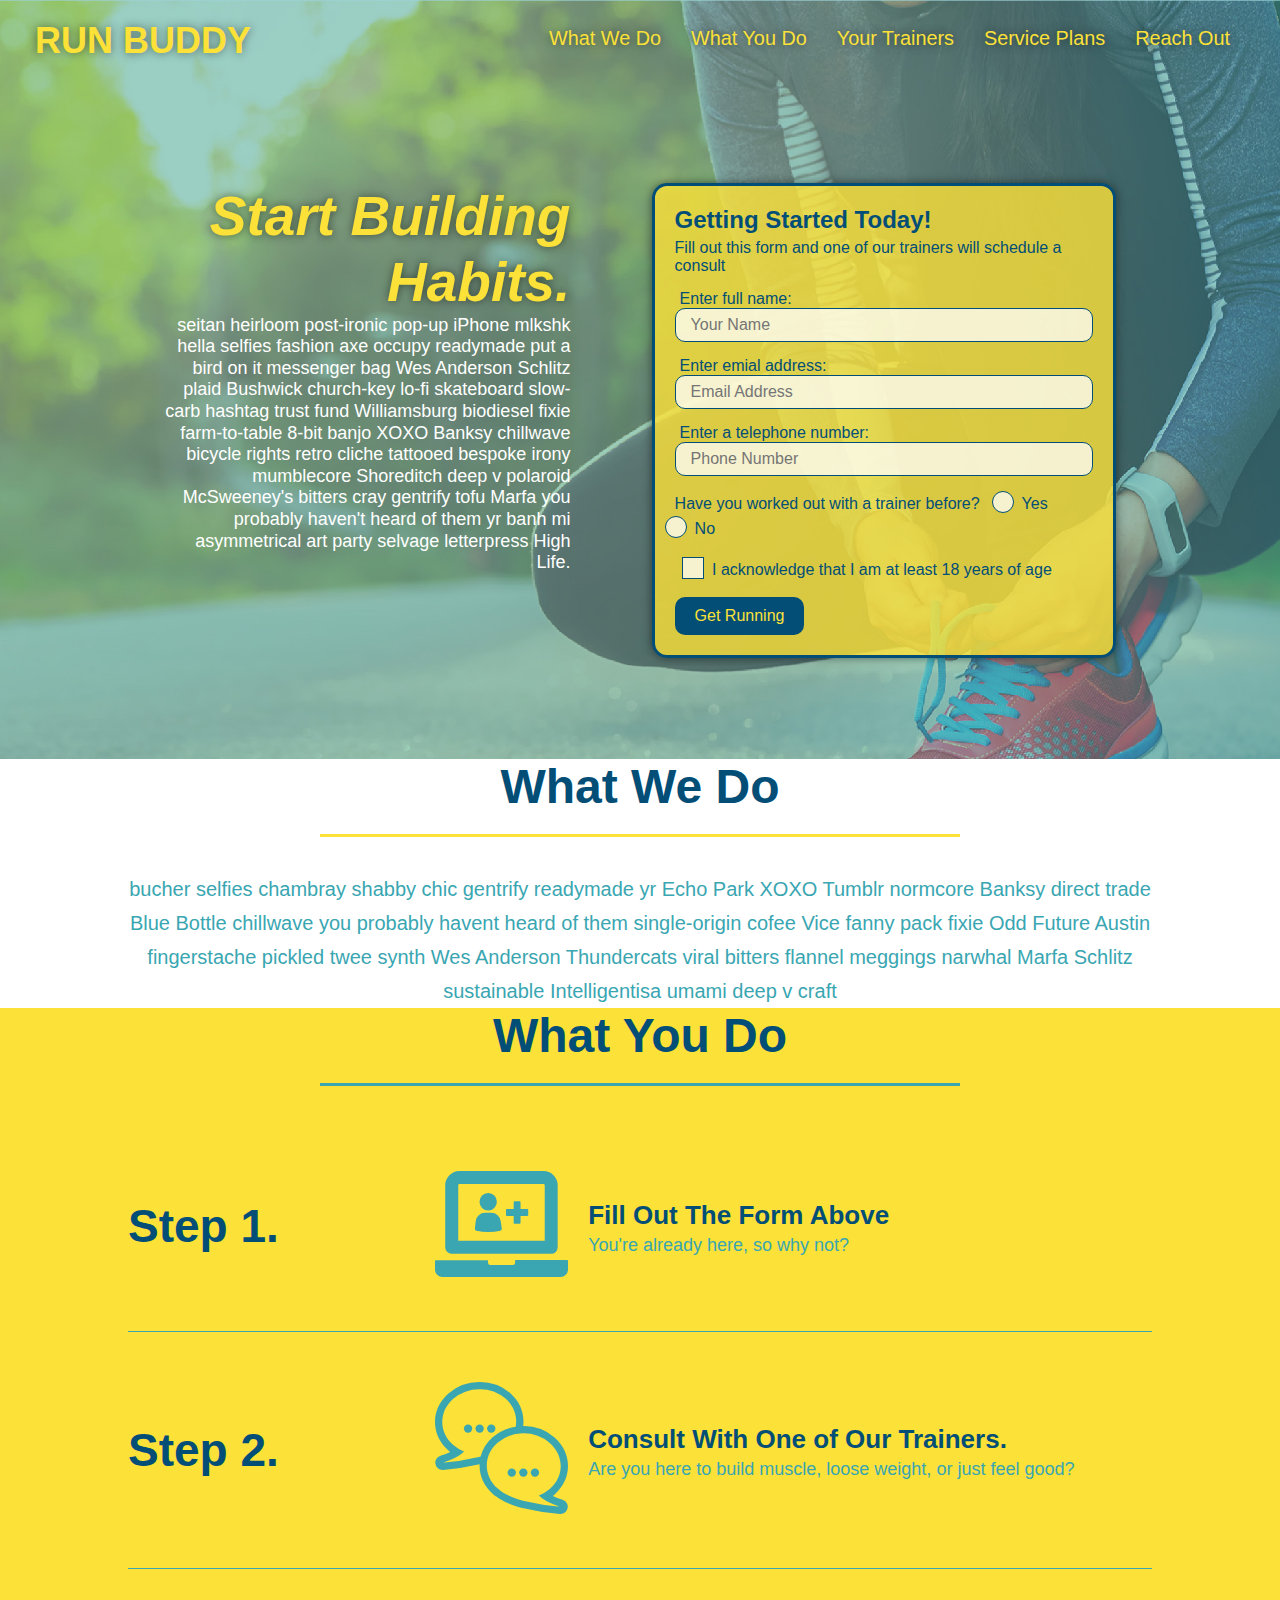
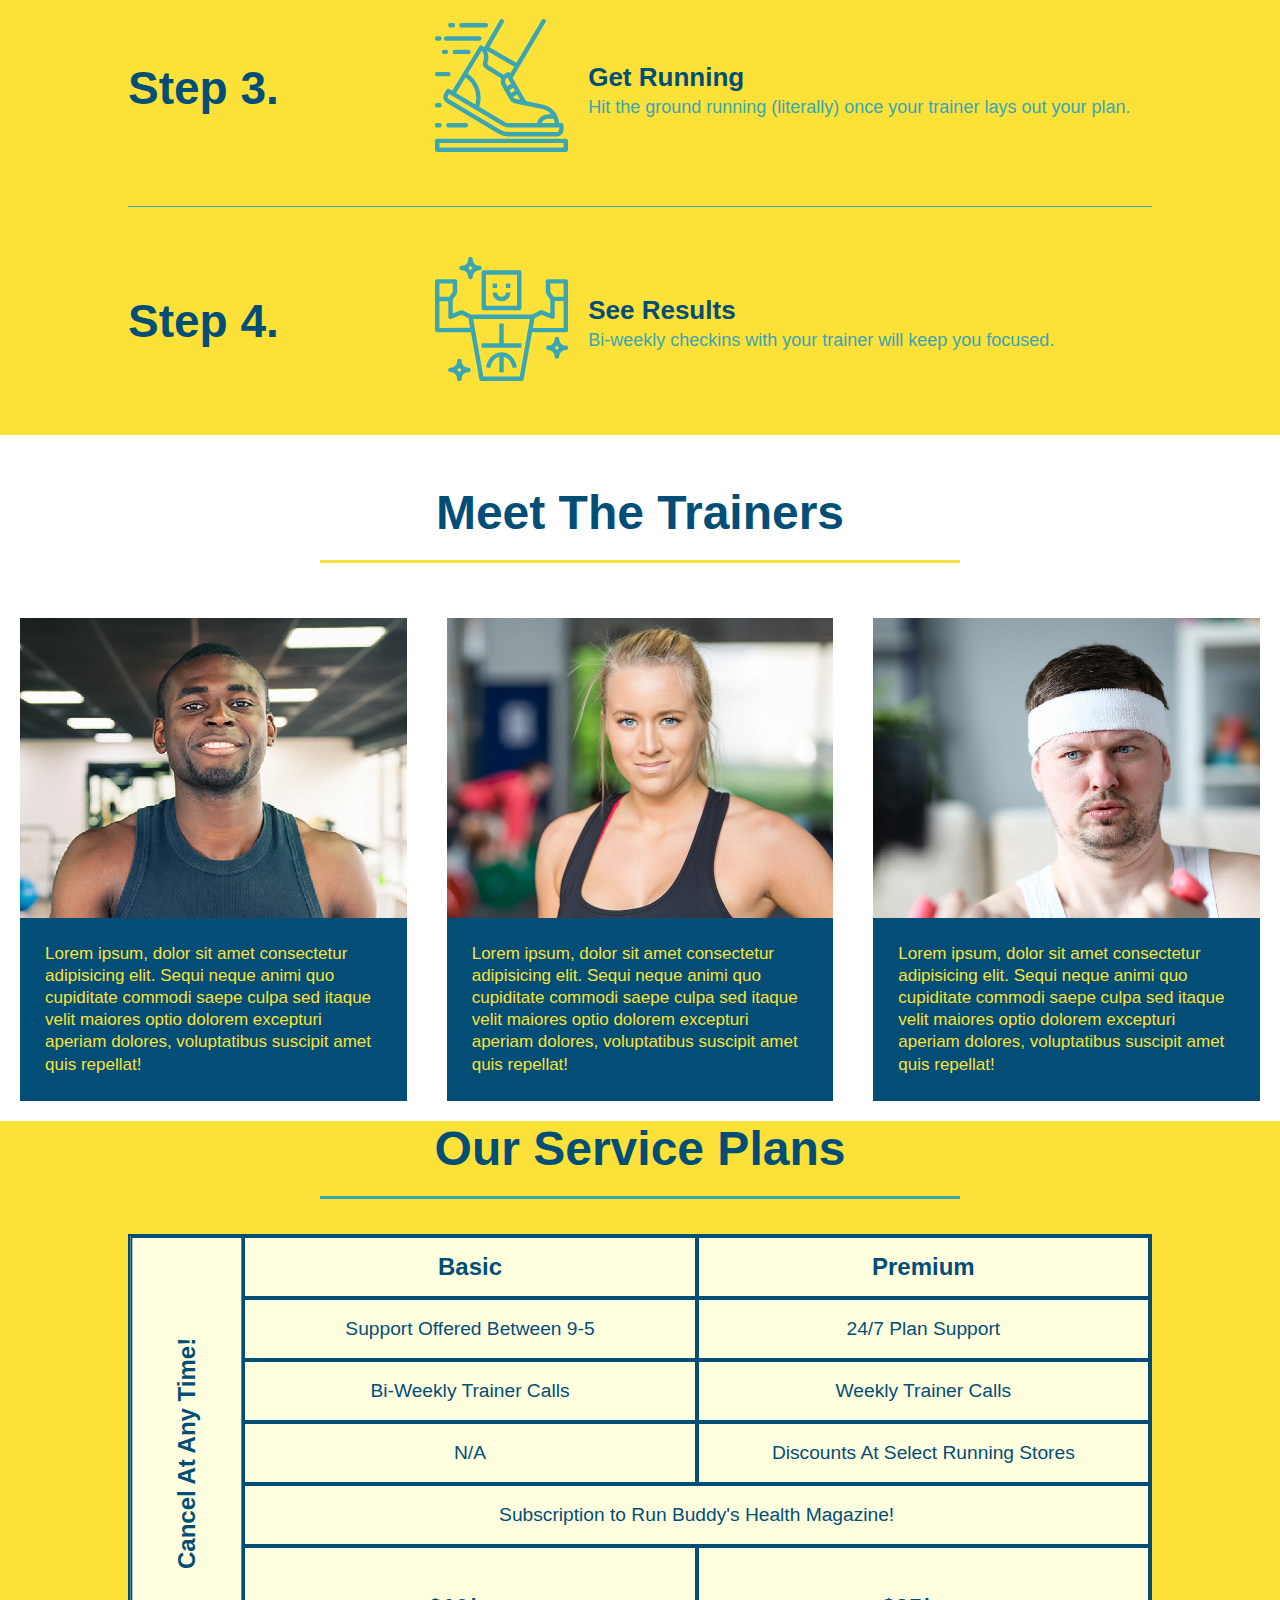
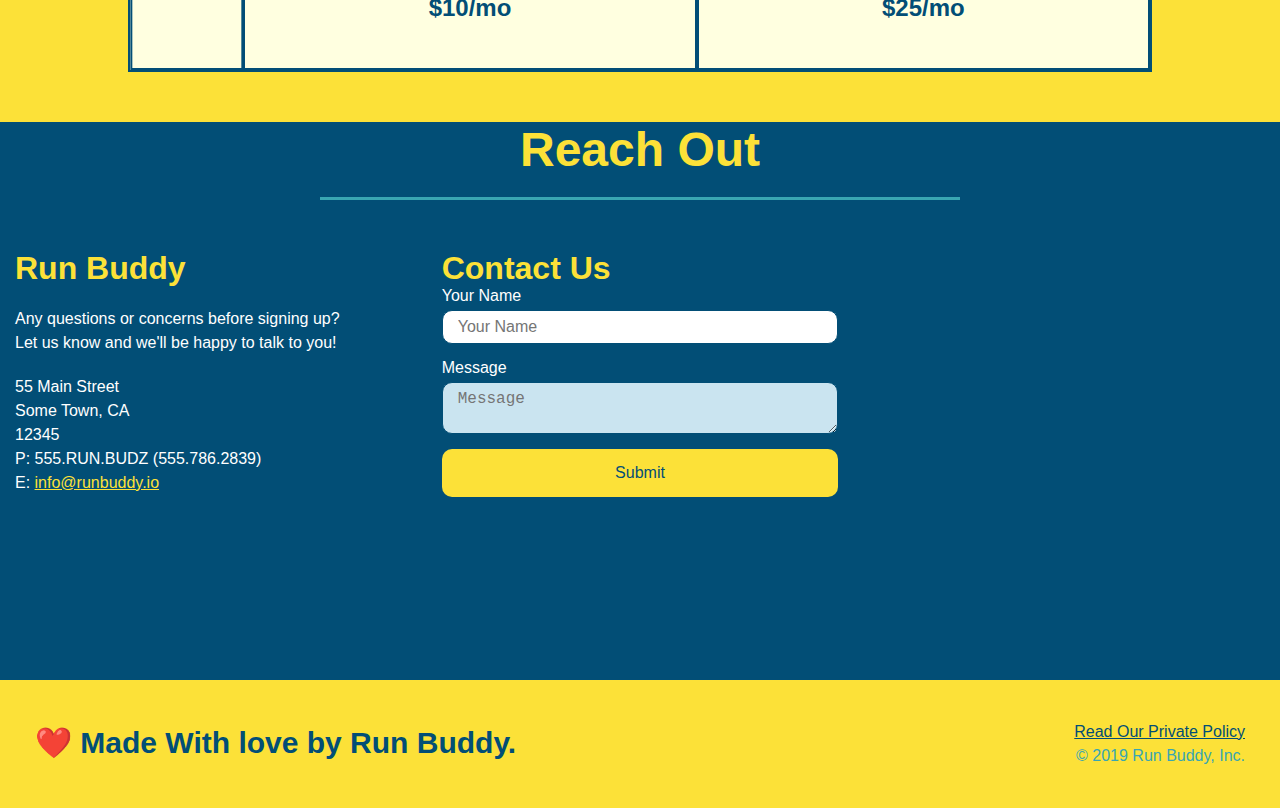
<file: index.html>
<!DOCTYPE html>
<html lang="en">
    <head>
        <meta charset="UTF-8" />
        <title>Run Buddy</title>
        <link rel="stylesheet" href="./assets/css/style.css" />
        <meta name="viewport" content="width=device-width, inital-scale=1.0"/>
    </head>

    <body>
        <!-- navigation -->
        <header>
           <h1>
               RUN BUDDY
            </h1>
           <nav>
               <!-- Unordered list element-->
               <ul>
                   <!-- List item element -->
                   <li>
                       <!-- Anchor element -->
                       <a href="#what-we-do">What We Do</a>
                   </li>

                   <li>
                       <a href="#what-you-do">What You Do</a>
                   </li>

                   <li>
                       <a href="#your-trainers">Your Trainers</a>
                   </li>

                   <li>
                       <a href="#service-plans">Service Plans</a>
                   </li>

                   <li>
                       <a href="#reach-out">Reach Out</a>
                   </li>
               </ul>
           </nav>
        </header> 
        


        <!-- hero/jumbotron -->
        <section class="hero">
             <!--Run Buddy 2.0 Enhancement-->
             <div class="hero-cta">
                <h2>Start Building Habits.</h2>
                <p>seitan heirloom post-ironic pop-up iPhone mlkshk hella selfies fashion axe occupy readymade put a bird on it
                    messenger bag Wes Anderson Schlitz plaid Bushwick church-key lo-fi skateboard slow-carb hashtag trust fund
                    Williamsburg biodiesel fixie farm-to-table 8-bit banjo XOXO Banksy chillwave bicycle rights retro cliche
                    tattooed bespoke irony mumblecore Shoreditch deep v polaroid McSweeney's bitters cray gentrify tofu Marfa you
                    probably haven't heard of them yr banh mi asymmetrical art party selvage letterpress High Life.
                </p>
            </div>
            
            <div class="hero-form">
                <h3>Getting Started Today!</h3>
                <p>Fill out this form and one of our trainers will schedule a consult</p>
                <!-- Adding form element and its content-->
                <form>
                    <label for="name">Enter full name:</label>
                    <input type="text" placeholder="Your Name" name="name" id="name" class="form-input"/>
                    <label for="email">Enter emial address:</label>
                    <input type="email" placeholder="Email Address" name="email" id="email" class="form-input"/>
                    <label for="phone">Enter a telephone number:</label>
                    <input type="tel" placeholder="Phone Number" name="phone" id="phone" class="form-input"/>
                        <p>
                        Have you worked out with a trainer before?
                            <span class="radio-wrapper">
                                <input type="radio" name="trainer-confirm" id="trainer-yes"/>
                                <label for="trainer-yes">Yes</label>
                            </span> 
                            <span class="radio-wrapper">
                                <input type="radio" name="trainer-confirm" id="trainer-no"/>
                                <label for="trainer-no">No</label>
                            </span>
                        </p>
                        <p>
                            <span class="checkbox-wrapper">
                                <input type="checkbox" name="age-confirm" id="checkout"/>
                                <label for="checkbox">I acknowledge that I am at least 18 years of age</label>
                            </span>
                        </p>
                        <button type="submit">Get Running</button>
                </form>
            </div>
        </section>


        <!-- "what we do" section-->
        <section id="what-we-do" class="intro">
        <!--RUN BUDDY 2.0 ENHANCEMENT/ALL H2 TAGS-->
            <div class="flex-row"> 
            <h2 class="section-title primary-border">What We Do </h2>
            </div>
            <!--RUN BUDDY 2.0 ENHANCEMENT "flex-row" class-->
            <div class="flex-row">
            <p>bucher selfies chambray shabby chic gentrify readymade yr Echo Park XOXO Tumblr normcore Banksy direct trade Blue Bottle chillwave you 
                probably havent heard of them single-origin cofee Vice fanny pack fixie Odd Future Austin fingerstache pickled twee synth Wes Anderson 
                Thundercats viral bitters flannel meggings narwhal Marfa Schlitz sustainable Intelligentisa umami deep v craft
            </p>
            </div>
        </section>


        <!-- "what you do section"-->
        <section id="what-you-do" class="steps">
            <div class="flex-row">
            <h2 class="section-title secondary-border">What You Do</h2>
            </div>
         <!--RUN BUDDY 2.0 ENHANCEMENT/CREATING TWO CHILD ELEMENTS WITHIN CONTAINER-->
            <div class="step">
                <h3>Step 1.</h3>
                <div class="step-info">
                    <div class="step-img">
                        <img src="assets/images/step-1.svg" alt=""/>
                    </div>
                    <div class="step-text">
                        <h4>Fill Out The Form Above</h4>
                        <p>You're already here, so why not?</p>
                     </div>
                </div>
            </div>
                
            <div class="step">
                <h3>Step 2.</h3>
                <div class="step-info">
                    <div class="step-img">
                        <img src="assets/images/step-2.svg" alt=""/>
                    </div>
                    <div class="step-text">
                        <h4>Consult With One of Our Trainers.</h4>
                        <p>Are you here to build muscle, loose weight, or just feel good?</p>
                    </div>
                </div>
            </div>

            <div class="step">
                <h3>Step 3.</h3>
                <div class="step-info">
                    <div class="step-img">
                        <img src="assets/images/step-3.svg" alt=""/>
                    </div>
                    <div class="step-text">
                        <h4>Get Running</h4>
                        <p>Hit the ground running (literally) once your trainer lays out your plan.</p>
                    </div>
                </div>
            </div>

            <div class="step">
                <h3>Step 4.</h3>
                <div class="step-info">
                    <div class="step-img">
                        <img src="assets/images/step-4.svg" alt=""/>
                    </div>
                    <div class="step-text">
                        <h4>See Results</h4>
                        <p>Bi-weekly checkins with your trainer will keep you focused.</p>
                    </div>
                </div>
            </div>
        </section>


        <!-- "meet the trainers" section-->
        <section id="your-trainers">
            <div class="flex-row">
                <h2 class="section-title primary-border">Meet The Trainers</h2>
            </div>
            <div class="trainers"> <!--RUN BUDDY 2.0 ENHANCEMENT WRAPPING ALL ARTICE TAGS IN DIV-->
                <article class="trainer">
                    <!--div for tranistion animation added for all trainers-->
                    <div class="trainer-img trainer-1">
                        <div>
                            <h3>Aaron Stephens</h3>
                            <h4>Speed / Strength</h4>
                        </div>
                    </div>
                    <div class="trainer-bio">
                        <h3>Aaron Stephens</h3>
                        <h4>Speed / Strength</h4>
                        <p>
                            Lorem ipsum, dolor sit amet consectetur adipisicing elit. Sequi neque animi quo cupiditate commodi saepe culpa sed
                            itaque velit maiores optio dolorem excepturi aperiam dolores, voluptatibus suscipit amet quis repellat!
                        </p>
                    </div>
                </article>
                <!-- second trainer-->
                <article class="trainer">
                    <div class="trainer-img trainer-2">
                        <div>
                            <h3>Joanna Gill</h3>
                            <h4>Endurance</h4>
                        </div>
                    </div>
                    <div class="trainer-bio">
                        <h3>Joanna Gill</h3>
                        <h4>Endurance</h4>
                        <p>
                            Lorem ipsum, dolor sit amet consectetur adipisicing elit. Sequi neque animi quo cupiditate commodi saepe culpa sed
                            itaque velit maiores optio dolorem excepturi aperiam dolores, voluptatibus suscipit amet quis repellat!
                        </p>
                    </div>
                </article>
                <!-- third trainer-->
                <article class="trainer">
                    <div class="trainer-img trainer-3">
                        <div>
                            <h3>Harry "the headband" Smith</h3>
                            <h4>Strength</h4>
                        </div>
                    </div>
                    <div class="trainer-bio">
                        <h3>Harry "the headband" Smith</h3>
                        <h4>Strength</h4>
                        <p>
                            Lorem ipsum, dolor sit amet consectetur adipisicing elit. Sequi neque animi quo cupiditate commodi saepe culpa sed
                            itaque velit maiores optio dolorem excepturi aperiam dolores, voluptatibus suscipit amet quis repellat!
                        </p>
                    </div>
                </article>
            </div>
        </section>

        <section id="service-plans" class="services">
            <h2 class="section-title secondary-border">Our Service Plans</h2>
            <div class="service-grid-wrapper">
                <div class="service-grid-container">
                    <!--GRID HEADERS-->
                    <div class="service-grid-item grid-head basic">
                        Basic
                    </div>

                    <div class="service-grid-item grid-head premium">
                        Premium
                    </div>

                    <!--BODY-->
                    <div class="service-grid-item basic">
                        Support Offered Between 9-5
                    </div>

                    <div class="service-grid-item premium">
                        24/7 Plan Support
                    </div>

                    <div class="service-grid-item basic">
                        Bi-Weekly Trainer Calls
                    </div>

                    <div class="service-grid-item premium">
                        Weekly Trainer Calls
                    </div>

                    <div class="service-grid-item basic">
                        N/A
                    </div>

                    <div class="service-grid-item premium">
                        Discounts At Select Running Stores
                    </div>

                    <div class="service-grid-item both">
                        Subscription to Run Buddy's Health Magazine!
                    </div>

                    <div class="service-grid-item grid-price basic">
                        $10/mo
                    </div>

                    <div class="service-grid-item grid-price premium">
                        $25/mo
                    </div>

                    <div class="service-grid-item cancel">
                        Cancel At Any Time!
                    </div>
                </div>
            </div>

        </section>


        <!-- "reach out" section -->
        <section id="reach-out" class="contact">
            <div class="flex-row">
            <h2 class="section-title secondary-border">Reach Out </h2>
            </div>

            <div class="contact-info">
                <div>
                    <h3>Run Buddy</h3>
                    <p>
                    Any questions or concerns before signing up?
                    <br/>
                    Let us know and we'll be happy to talk to you!
                    </p>
                    <address>
                    55 Main Street <br/>
                    Some Town, CA<br/>
                    12345<br/>
                    P: 555.RUN.BUDZ (555.786.2839)<BR/>
                    E: <a href="mailto:infro@runbuddy.io">info@runbuddy.io</a>
                    </address>
                </div>

                <!--Run Buddy 2.0 Enhancement-->
                <div class="contact-form">
                    <h3>Contact Us</h3>
                    <form>
                        <label for="contact-name">Your Name</label>
                        <input type="text" id="contact-name" placeholder="Your Name"/>
                        <label for="contact-message">Message</label>
                        <textarea id="contact-message" placeholder="Message"></textarea>
                        <button type="submit">Submit</button>
                    </form>
                </div>
                <!-- div for interactive map-->
                <iframe src="https://www.google.com/maps/embed?pb=!1m18!1m12!1m3!1d3504.5506545758803!2d-81.53147668496553!3d28.55322298244912!2m3!1f0!2f0!3f0!3m2!1i1024!2i768!4f13.1!3m3!1m2!1s0x88e78288de9c7579%3A0xa6396f452722c6e9!2sTexas%20Roadhouse!5e0!3m2!1sen!2sus!4v1602627359067!5m2!1sen!2sus" 
                 frameborder="0" style="border:0;" allowfullscreen=""></iframe>
            </div>
        </section>

        <footer>
            <div class="flex-row">
            <h2>❤️ Made With love by Run Buddy.</h2>
            </div>
            <div>
                <a href="./privacy-policy.html#">Read Our Private Policy</a><br />
                 &copy; 2019 Run Buddy, Inc.
            </div>
        </footer>



    </body>
</html>
</file>
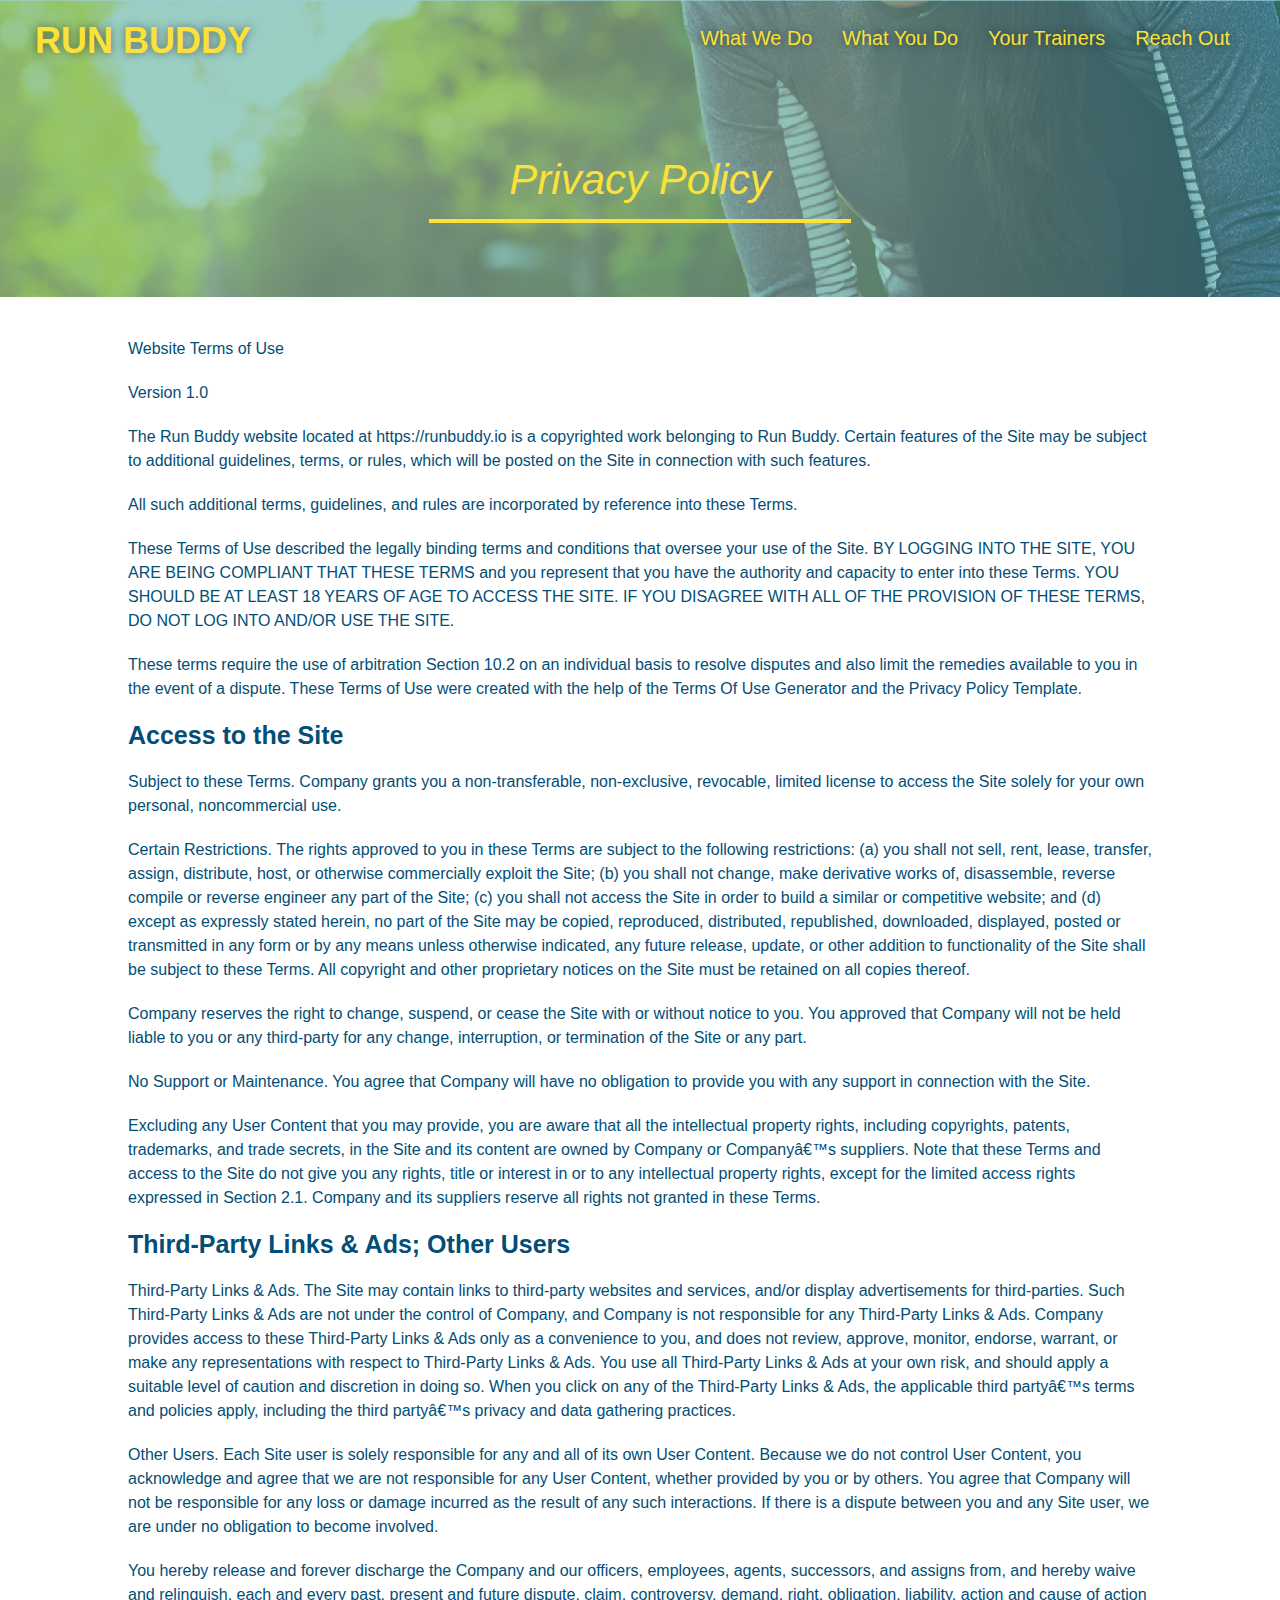
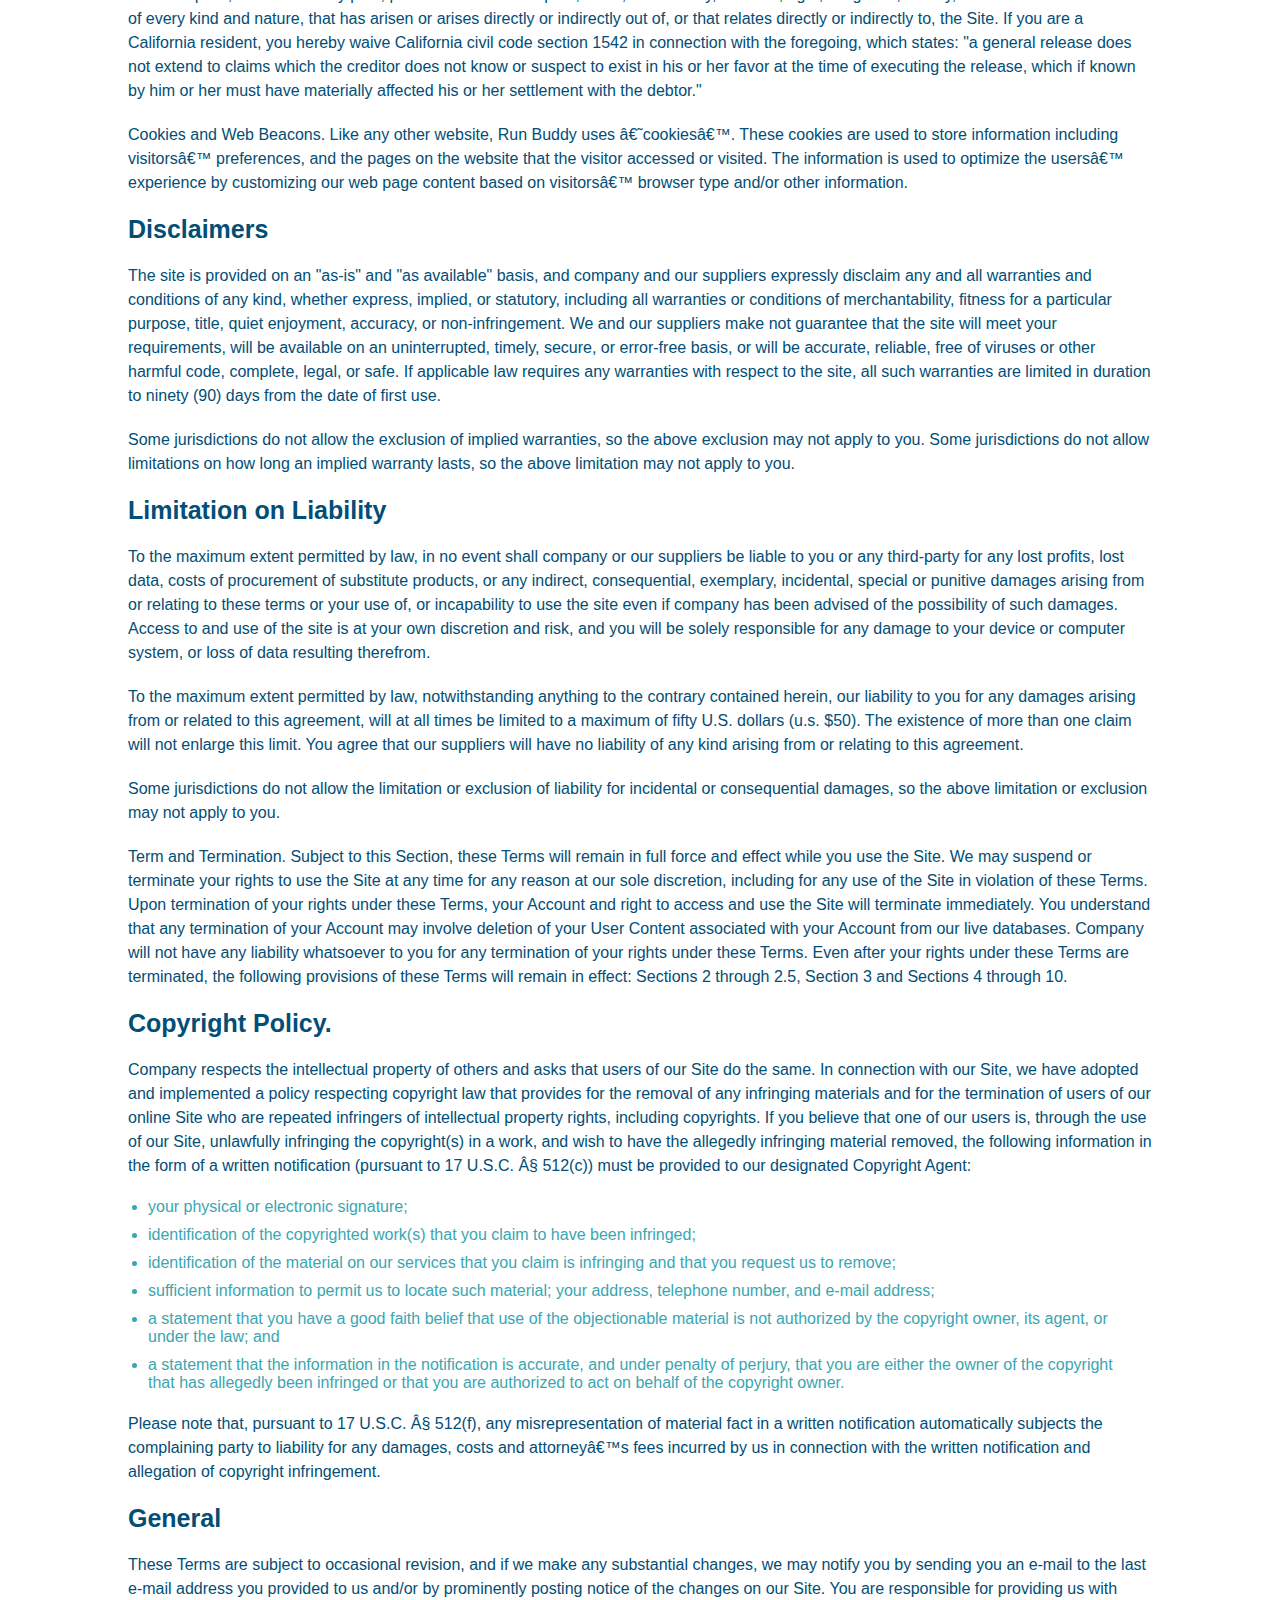
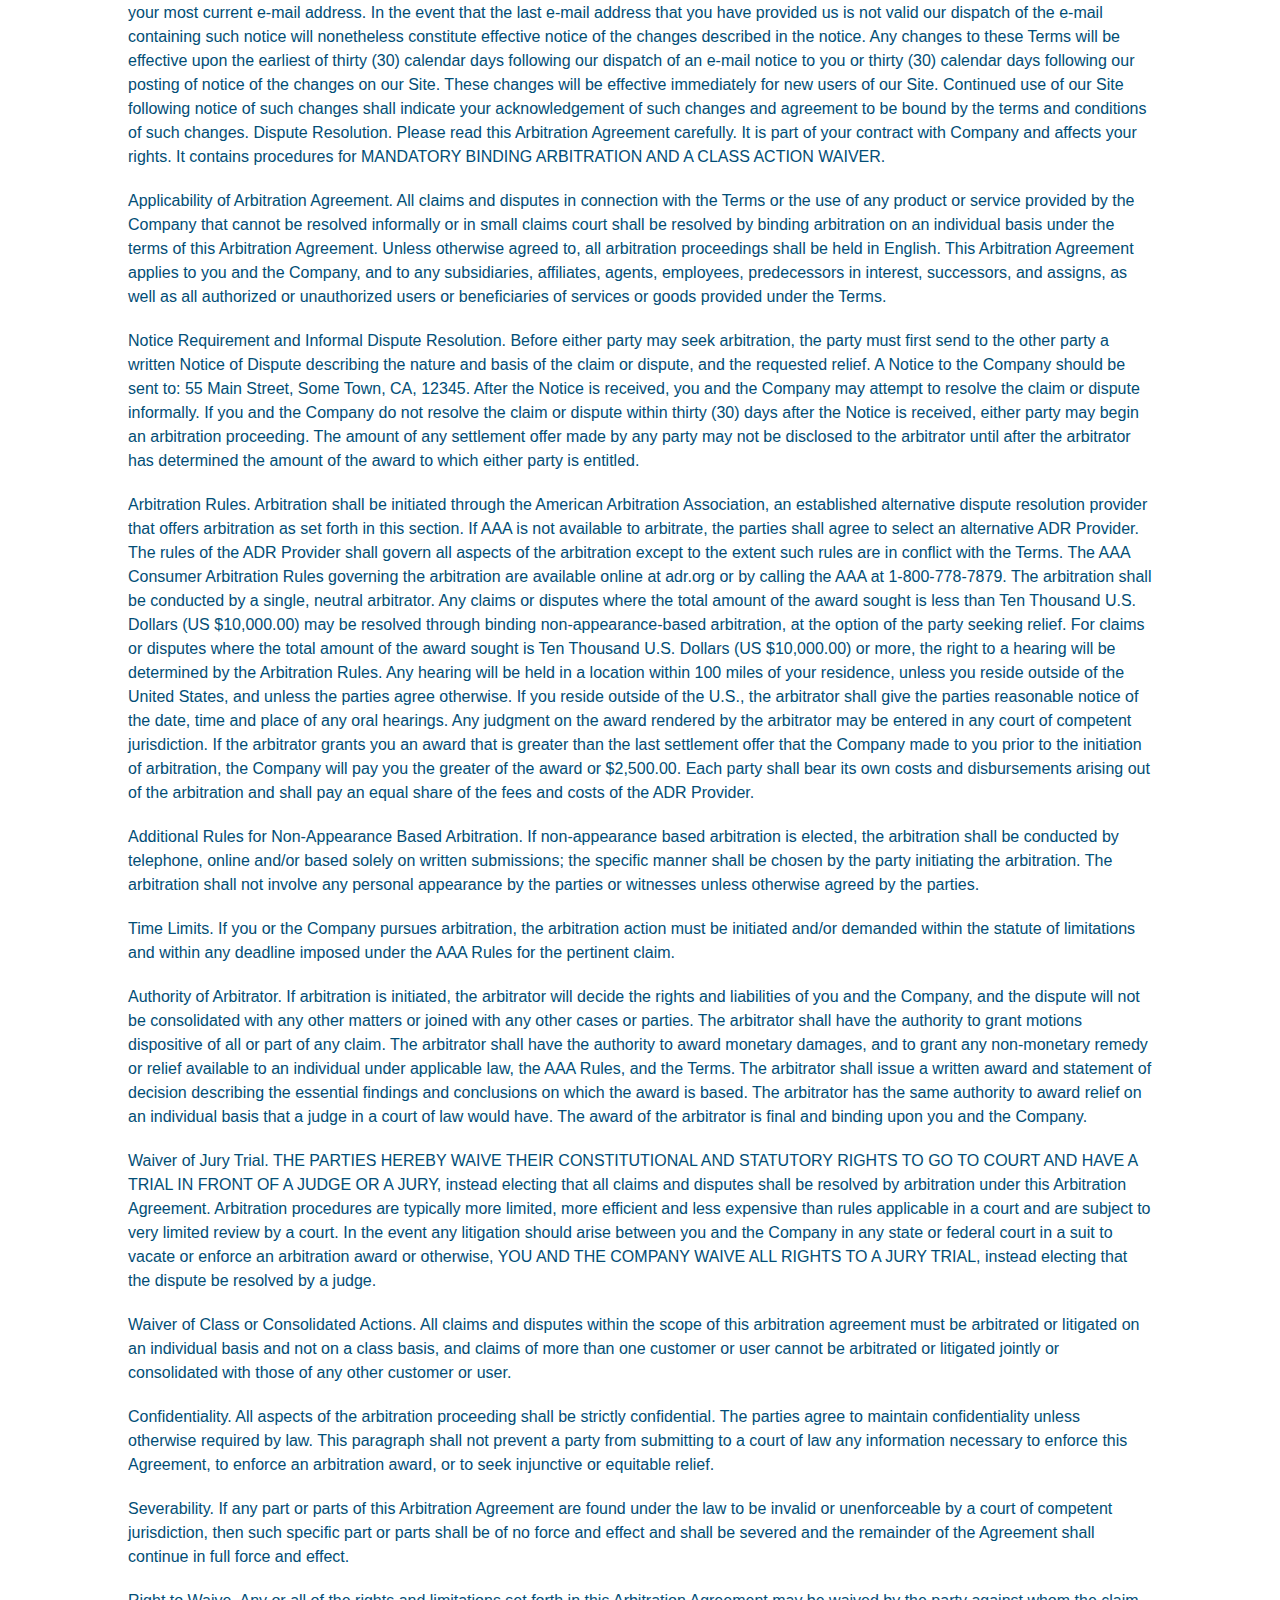
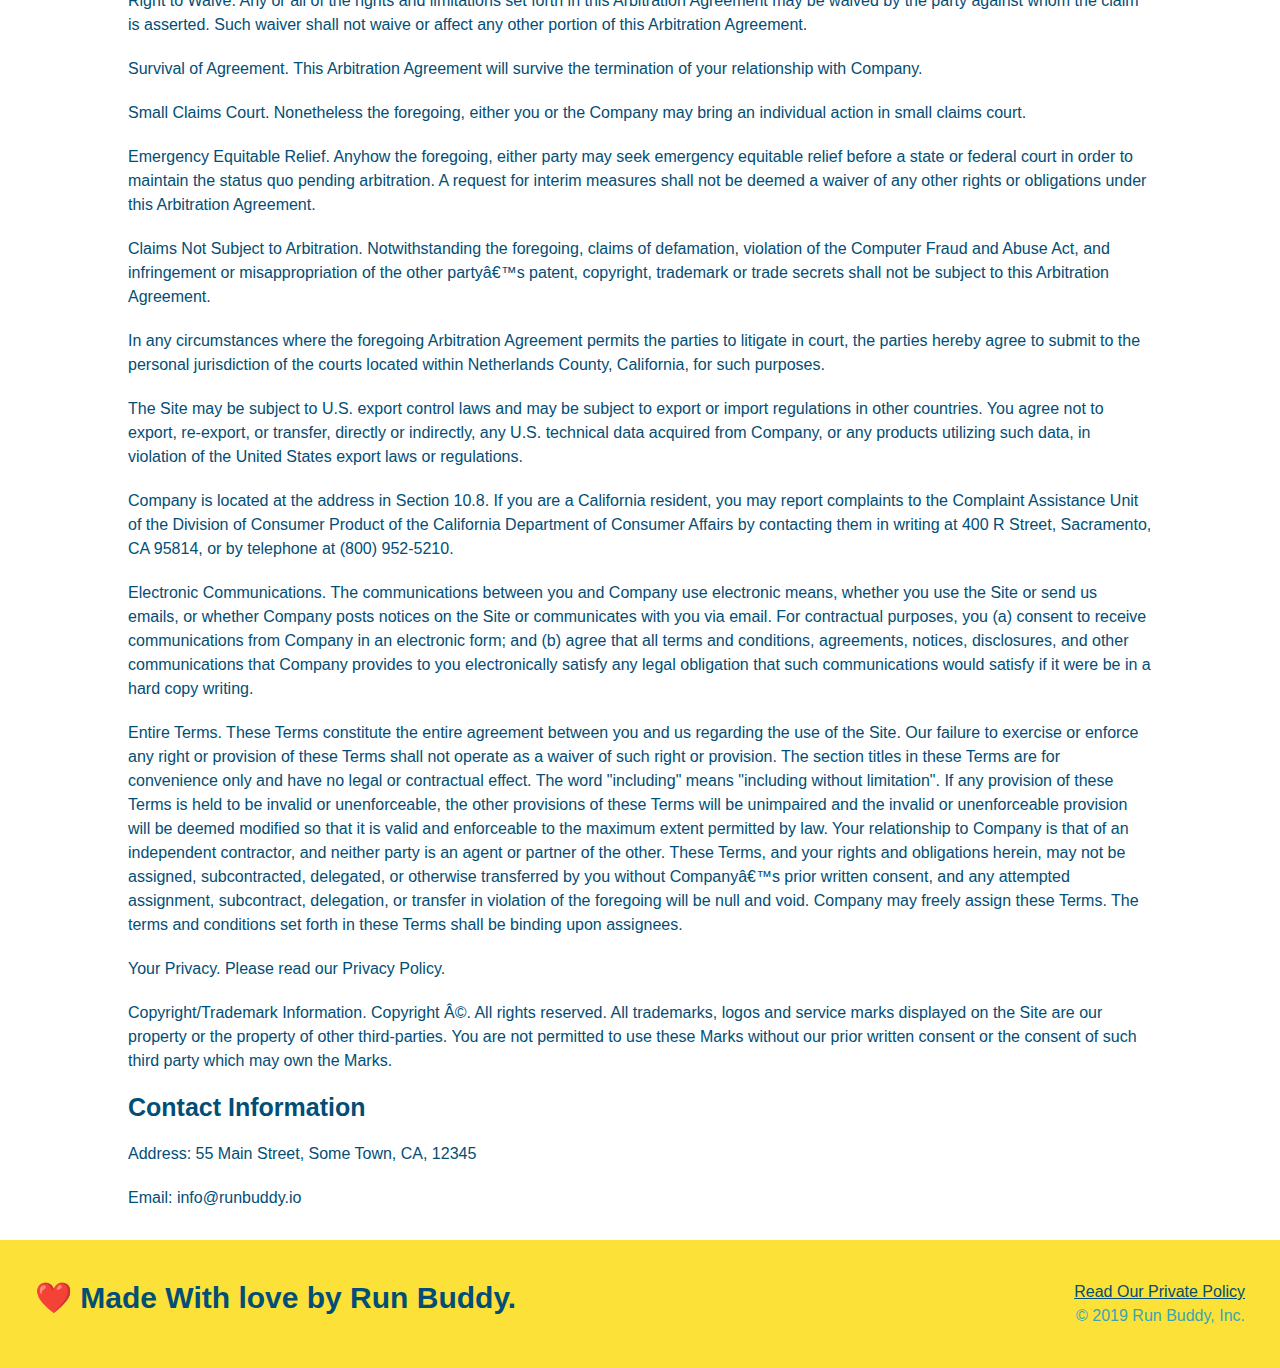
<file: privacy-policy.html>
<!DOCTYPE html>
<html lang="en">
  <head>
    <meta charset="UTF-8" />
    <title>Privacy Policy - Run Buddy</title>
    <link rel="stylesheet" href="assets/css/style.css">
    <link rel="stylesheet" href="assets/css/secondary-style.css">
    <meta name="viewport" content="width=device-width, inital-scale=1.0"/>
  </head>
  <body>
    <header>
        <h1>
            <a href="/">RUN BUDDY</a>
         </h1>
        <nav>
            <!-- Unordered list element-->
            <ul>
                <!-- List item element -->
                <li>
                    <!-- Anchor element -->
                    <a href="./index.html#what-we-do">What We Do</a>
                </li>
                <li>
                    <a href="index.html#what-you-do">What You Do</a>
                </li>
                <li>
                    <a href="index.html#your-trainers">Your Trainers</a>
                </li>
                <li>
                    <a href="./index.html#reach-out">Reach Out</a>
                </li>
            </ul>
        </nav>
     </header> 

     <section class="hero">
         <h2 class="page-title">Privacy Policy</h2>
     </section>

     <article class="secondary-content">
        <p>
            Website Terms of Use
          </p>
    
          <p>
            Version 1.0
          </p>
    
          <p>
            The Run Buddy website located at https://runbuddy.io is a copyrighted work belonging to Run Buddy. Certain
            features of the Site may be subject to additional guidelines, terms, or rules, which will be posted on the Site
            in connection with such features.
          </p>
    
          <p>
            All such additional terms, guidelines, and rules are incorporated by reference into these Terms.
          </p>
    
          <p>
            These Terms of Use described the legally binding terms and conditions that oversee your use of the Site. BY
            LOGGING INTO THE SITE, YOU ARE BEING COMPLIANT THAT THESE TERMS and you represent that you have the authority
            and capacity to enter into these Terms. YOU SHOULD BE AT LEAST 18 YEARS OF AGE TO ACCESS THE SITE. IF YOU
            DISAGREE WITH ALL OF THE PROVISION OF THESE TERMS, DO NOT LOG INTO AND/OR USE THE SITE.
          </p>
    
          <p>
            These terms require the use of arbitration Section 10.2 on an individual basis to resolve disputes and also
            limit the remedies available to you in the event of a dispute. These Terms of Use were created with the help of
            the Terms Of Use Generator and the Privacy Policy Template.
          </p>
    
          <h3>
            Access to the Site
          </h3>
    
          <p>
            Subject to these Terms. Company grants you a non-transferable, non-exclusive, revocable, limited license to
            access the Site solely for your own personal, noncommercial use.
          </p>
    
          <p>
            Certain Restrictions. The rights approved to you in these Terms are subject to the following restrictions: (a)
            you shall not sell, rent, lease, transfer, assign, distribute, host, or otherwise commercially exploit the Site;
            (b) you shall not change, make derivative works of, disassemble, reverse compile or reverse engineer any part of
            the Site; (c) you shall not access the Site in order to build a similar or competitive website; and (d) except
            as expressly stated herein, no part of the Site may be copied, reproduced, distributed, republished, downloaded,
            displayed, posted or transmitted in any form or by any means unless otherwise indicated, any future release,
            update, or other addition to functionality of the Site shall be subject to these Terms. All copyright and other
            proprietary notices on the Site must be retained on all copies thereof.
          </p>
    
          <p>
            Company reserves the right to change, suspend, or cease the Site with or without notice to you. You approved
            that Company will not be held liable to you or any third-party for any change, interruption, or termination of
            the Site or any part.
          </p>
    
          <p>
            No Support or Maintenance. You agree that Company will have no obligation to provide you with any support in
            connection with the Site.
          </p>
    
          <p>
            Excluding any User Content that you may provide, you are aware that all the intellectual property rights,
            including copyrights, patents, trademarks, and trade secrets, in the Site and its content are owned by Company
            or Companyâ€™s suppliers. Note that these Terms and access to the Site do not give you any rights, title or
            interest in or to any intellectual property rights, except for the limited access rights expressed in Section
            2.1. Company and its suppliers reserve all rights not granted in these Terms.
          </p>
    
          <h3>
            Third-Party Links & Ads; Other Users
          </h3>
    
          <p>
            Third-Party Links & Ads. The Site may contain links to third-party websites and services, and/or display
            advertisements for third-parties. Such Third-Party Links & Ads are not under the control of Company, and Company
            is not responsible for any Third-Party Links & Ads. Company provides access to these Third-Party Links & Ads
            only as a convenience to you, and does not review, approve, monitor, endorse, warrant, or make any
            representations with respect to Third-Party Links & Ads. You use all Third-Party Links & Ads at your own risk,
            and should apply a suitable level of caution and discretion in doing so. When you click on any of the
            Third-Party Links & Ads, the applicable third partyâ€™s terms and policies apply, including the third partyâ€™s
            privacy and data gathering practices.
          </p>
    
          <p>
            Other Users. Each Site user is solely responsible for any and all of its own User Content. Because we do not
            control User Content, you acknowledge and agree that we are not responsible for any User Content, whether
            provided by you or by others. You agree that Company will not be responsible for any loss or damage incurred as
            the result of any such interactions. If there is a dispute between you and any Site user, we are under no
            obligation to become involved.
          </p>
    
          <p>
            You hereby release and forever discharge the Company and our officers, employees, agents, successors, and
            assigns from, and hereby waive and relinquish, each and every past, present and future dispute, claim,
            controversy, demand, right, obligation, liability, action and cause of action of every kind and nature, that has
            arisen or arises directly or indirectly out of, or that relates directly or indirectly to, the Site. If you are
            a California resident, you hereby waive California civil code section 1542 in connection with the foregoing,
            which states: "a general release does not extend to claims which the creditor does not know or suspect to exist
            in his or her favor at the time of executing the release, which if known by him or her must have materially
            affected his or her settlement with the debtor."
          </p>
    
          <p>
            Cookies and Web Beacons. Like any other website, Run Buddy uses â€˜cookiesâ€™. These cookies are used to store
            information including visitorsâ€™ preferences, and the pages on the website that the visitor accessed or visited.
            The information is used to optimize the usersâ€™ experience by customizing our web page content based on visitorsâ€™
            browser type and/or other information.
          </p>
    
          <h3>
            Disclaimers
          </h3>
    
          <p>
            The site is provided on an "as-is" and "as available" basis, and company and our suppliers expressly disclaim
            any and all warranties and conditions of any kind, whether express, implied, or statutory, including all
            warranties or conditions of merchantability, fitness for a particular purpose, title, quiet enjoyment, accuracy,
            or non-infringement. We and our suppliers make not guarantee that the site will meet your requirements, will be
            available on an uninterrupted, timely, secure, or error-free basis, or will be accurate, reliable, free of
            viruses or other harmful code, complete, legal, or safe. If applicable law requires any warranties with respect
            to the site, all such warranties are limited in duration to ninety (90) days from the date of first use.
          </p>
    
          <p>
            Some jurisdictions do not allow the exclusion of implied warranties, so the above exclusion may not apply to
            you. Some jurisdictions do not allow limitations on how long an implied warranty lasts, so the above limitation
            may not apply to you.
          </p>
    
          <h3>
            Limitation on Liability
          </h3>
    
          <p>
            To the maximum extent permitted by law, in no event shall company or our suppliers be liable to you or any
            third-party for any lost profits, lost data, costs of procurement of substitute products, or any indirect,
            consequential, exemplary, incidental, special or punitive damages arising from or relating to these terms or
            your use of, or incapability to use the site even if company has been advised of the possibility of such
            damages. Access to and use of the site is at your own discretion and risk, and you will be solely responsible
            for any damage to your device or computer system, or loss of data resulting therefrom.
          </p>
    
          <p>
            To the maximum extent permitted by law, notwithstanding anything to the contrary contained herein, our liability
            to you for any damages arising from or related to this agreement, will at all times be limited to a maximum of
            fifty U.S. dollars (u.s. $50). The existence of more than one claim will not enlarge this limit. You agree that
            our suppliers will have no liability of any kind arising from or relating to this agreement.
          </p>
    
          <p>
            Some jurisdictions do not allow the limitation or exclusion of liability for incidental or consequential
            damages, so the above limitation or exclusion may not apply to you.
          </p>
    
          <p>
            Term and Termination. Subject to this Section, these Terms will remain in full force and effect while you use
            the Site. We may suspend or terminate your rights to use the Site at any time for any reason at our sole
            discretion, including for any use of the Site in violation of these Terms. Upon termination of your rights under
            these Terms, your Account and right to access and use the Site will terminate immediately. You understand that
            any termination of your Account may involve deletion of your User Content associated with your Account from our
            live databases. Company will not have any liability whatsoever to you for any termination of your rights under
            these Terms. Even after your rights under these Terms are terminated, the following provisions of these Terms
            will remain in effect: Sections 2 through 2.5, Section 3 and Sections 4 through 10.
          </p>
    
          <h3>
            Copyright Policy.
          </h3>
    
          <p>
            Company respects the intellectual property of others and asks that users of our Site do the same. In connection
            with our Site, we have adopted and implemented a policy respecting copyright law that provides for the removal
            of any infringing materials and for the termination of users of our online Site who are repeated infringers of
            intellectual property rights, including copyrights. If you believe that one of our users is, through the use of
            our Site, unlawfully infringing the copyright(s) in a work, and wish to have the allegedly infringing material
            removed, the following information in the form of a written notification (pursuant to 17 U.S.C. Â§ 512(c)) must
            be provided to our designated Copyright Agent:
          </p>
    
          <ul>
            <li>
              your physical or electronic signature;
            </li>
            <li>
              identification of the copyrighted work(s) that you claim to have been infringed;
            </li>
            <li>
              identification of the material on our services that you claim is infringing and that you request us to remove;
            </li>
            <li>
              sufficient information to permit us to locate such material; your address, telephone number, and e-mail
              address;
            </li>
            <li>
              a statement that you have a good faith belief that use of the objectionable material is not authorized by the
              copyright owner, its agent, or under the law; and
            </li>
            <li>
              a statement that the information in the notification is accurate, and under penalty of perjury, that you are
              either the owner of the copyright that has allegedly been infringed or that you are authorized to act on
              behalf of the copyright owner.
            </li>
          </ul>
    
          <p>
            Please note that, pursuant to 17 U.S.C. Â§ 512(f), any misrepresentation of material fact in a written
            notification automatically subjects the complaining party to liability for any damages, costs and attorneyâ€™s
            fees incurred by us in connection with the written notification and allegation of copyright infringement.
          </p>
    
          <h3>
            General
          </h3>
    
          <p>
            These Terms are subject to occasional revision, and if we make any substantial changes, we may notify you by
            sending you an e-mail to the last e-mail address you provided to us and/or by prominently posting notice of the
            changes on our Site. You are responsible for providing us with your most current e-mail address. In the event
            that the last e-mail address that you have provided us is not valid our dispatch of the e-mail containing such
            notice will nonetheless constitute effective notice of the changes described in the notice. Any changes to these
            Terms will be effective upon the earliest of thirty (30) calendar days following our dispatch of an e-mail
            notice to you or thirty (30) calendar days following our posting of notice of the changes on our Site. These
            changes will be effective immediately for new users of our Site. Continued use of our Site following notice of
            such changes shall indicate your acknowledgement of such changes and agreement to be bound by the terms and
            conditions of such changes. Dispute Resolution. Please read this Arbitration Agreement carefully. It is part of
            your contract with Company and affects your rights. It contains procedures for MANDATORY BINDING ARBITRATION AND
            A CLASS ACTION WAIVER.
          </p>
    
          <p>
            Applicability of Arbitration Agreement. All claims and disputes in connection with the Terms or the use of any
            product or service provided by the Company that cannot be resolved informally or in small claims court shall be
            resolved by binding arbitration on an individual basis under the terms of this Arbitration Agreement. Unless
            otherwise agreed to, all arbitration proceedings shall be held in English. This Arbitration Agreement applies to
            you and the Company, and to any subsidiaries, affiliates, agents, employees, predecessors in interest,
            successors, and assigns, as well as all authorized or unauthorized users or beneficiaries of services or goods
            provided under the Terms.
          </p>
    
          <p>
            Notice Requirement and Informal Dispute Resolution. Before either party may seek arbitration, the party must
            first send to the other party a written Notice of Dispute describing the nature and basis of the claim or
            dispute, and the requested relief. A Notice to the Company should be sent to: 55 Main Street, Some Town, CA,
            12345. After the Notice is received, you and the Company may attempt to resolve the claim or dispute informally.
            If you and the Company do not resolve the claim or dispute within thirty (30) days after the Notice is received,
            either party may begin an arbitration proceeding. The amount of any settlement offer made by any party may not
            be disclosed to the arbitrator until after the arbitrator has determined the amount of the award to which either
            party is entitled.
          </p>
    
          <p>
            Arbitration Rules. Arbitration shall be initiated through the American Arbitration Association, an established
            alternative dispute resolution provider that offers arbitration as set forth in this section. If AAA is not
            available to arbitrate, the parties shall agree to select an alternative ADR Provider. The rules of the ADR
            Provider shall govern all aspects of the arbitration except to the extent such rules are in conflict with the
            Terms. The AAA Consumer Arbitration Rules governing the arbitration are available online at adr.org or by
            calling the AAA at 1-800-778-7879. The arbitration shall be conducted by a single, neutral arbitrator. Any
            claims or disputes where the total amount of the award sought is less than Ten Thousand U.S. Dollars (US
            $10,000.00) may be resolved through binding non-appearance-based arbitration, at the option of the party seeking
            relief. For claims or disputes where the total amount of the award sought is Ten Thousand U.S. Dollars (US
            $10,000.00) or more, the right to a hearing will be determined by the Arbitration Rules. Any hearing will be
            held in a location within 100 miles of your residence, unless you reside outside of the United States, and
            unless the parties agree otherwise. If you reside outside of the U.S., the arbitrator shall give the parties
            reasonable notice of the date, time and place of any oral hearings. Any judgment on the award rendered by the
            arbitrator may be entered in any court of competent jurisdiction. If the arbitrator grants you an award that is
            greater than the last settlement offer that the Company made to you prior to the initiation of arbitration, the
            Company will pay you the greater of the award or $2,500.00. Each party shall bear its own costs and
            disbursements arising out of the arbitration and shall pay an equal share of the fees and costs of the ADR
            Provider.
          </p>
    
          <p>
            Additional Rules for Non-Appearance Based Arbitration. If non-appearance based arbitration is elected, the
            arbitration shall be conducted by telephone, online and/or based solely on written submissions; the specific
            manner shall be chosen by the party initiating the arbitration. The arbitration shall not involve any personal
            appearance by the parties or witnesses unless otherwise agreed by the parties.
          </p>
    
          <p>
            Time Limits. If you or the Company pursues arbitration, the arbitration action must be initiated and/or demanded
            within the statute of limitations and within any deadline imposed under the AAA Rules for the pertinent claim.
          </p>
    
          <p>
            Authority of Arbitrator. If arbitration is initiated, the arbitrator will decide the rights and liabilities of
            you and the Company, and the dispute will not be consolidated with any other matters or joined with any other
            cases or parties. The arbitrator shall have the authority to grant motions dispositive of all or part of any
            claim. The arbitrator shall have the authority to award monetary damages, and to grant any non-monetary remedy
            or relief available to an individual under applicable law, the AAA Rules, and the Terms. The arbitrator shall
            issue a written award and statement of decision describing the essential findings and conclusions on which the
            award is based. The arbitrator has the same authority to award relief on an individual basis that a judge in a
            court of law would have. The award of the arbitrator is final and binding upon you and the Company.
          </p>
    
          <p>
            Waiver of Jury Trial. THE PARTIES HEREBY WAIVE THEIR CONSTITUTIONAL AND STATUTORY RIGHTS TO GO TO COURT AND HAVE
            A TRIAL IN FRONT OF A JUDGE OR A JURY, instead electing that all claims and disputes shall be resolved by
            arbitration under this Arbitration Agreement. Arbitration procedures are typically more limited, more efficient
            and less expensive than rules applicable in a court and are subject to very limited review by a court. In the
            event any litigation should arise between you and the Company in any state or federal court in a suit to vacate
            or enforce an arbitration award or otherwise, YOU AND THE COMPANY WAIVE ALL RIGHTS TO A JURY TRIAL, instead
            electing that the dispute be resolved by a judge.
          </p>
    
          <p>
            Waiver of Class or Consolidated Actions. All claims and disputes within the scope of this arbitration agreement
            must be arbitrated or litigated on an individual basis and not on a class basis, and claims of more than one
            customer or user cannot be arbitrated or litigated jointly or consolidated with those of any other customer or
            user.
          </p>
    
          <p>
            Confidentiality. All aspects of the arbitration proceeding shall be strictly confidential. The parties agree to
            maintain confidentiality unless otherwise required by law. This paragraph shall not prevent a party from
            submitting to a court of law any information necessary to enforce this Agreement, to enforce an arbitration
            award, or to seek injunctive or equitable relief.
          </p>
    
          <p>
            Severability. If any part or parts of this Arbitration Agreement are found under the law to be invalid or
            unenforceable by a court of competent jurisdiction, then such specific part or parts shall be of no force and
            effect and shall be severed and the remainder of the Agreement shall continue in full force and effect.
          </p>
    
          <p>
            Right to Waive. Any or all of the rights and limitations set forth in this Arbitration Agreement may be waived
            by the party against whom the claim is asserted. Such waiver shall not waive or affect any other portion of this
            Arbitration Agreement.
          </p>
    
          <p>
            Survival of Agreement. This Arbitration Agreement will survive the termination of your relationship with
            Company.
          </p>
    
          <p>
            Small Claims Court. Nonetheless the foregoing, either you or the Company may bring an individual action in small
            claims court.
          </p>
    
          <p>
            Emergency Equitable Relief. Anyhow the foregoing, either party may seek emergency equitable relief before a
            state or federal court in order to maintain the status quo pending arbitration. A request for interim measures
            shall not be deemed a waiver of any other rights or obligations under this Arbitration Agreement.
          </p>
    
          <p>
            Claims Not Subject to Arbitration. Notwithstanding the foregoing, claims of defamation, violation of the
            Computer Fraud and Abuse Act, and infringement or misappropriation of the other partyâ€™s patent, copyright,
            trademark or trade secrets shall not be subject to this Arbitration Agreement.
          </p>
    
          <p>
            In any circumstances where the foregoing Arbitration Agreement permits the parties to litigate in court, the
            parties hereby agree to submit to the personal jurisdiction of the courts located within Netherlands County,
            California, for such purposes.
          </p>
    
          <p>
            The Site may be subject to U.S. export control laws and may be subject to export or import regulations in other
            countries. You agree not to export, re-export, or transfer, directly or indirectly, any U.S. technical data
            acquired from Company, or any products utilizing such data, in violation of the United States export laws or
            regulations.
          </p>
    
          <p>
            Company is located at the address in Section 10.8. If you are a California resident, you may report complaints
            to the Complaint Assistance Unit of the Division of Consumer Product of the California Department of Consumer
            Affairs by contacting them in writing at 400 R Street, Sacramento, CA 95814, or by telephone at (800) 952-5210.
          </p>
    
          <p>
            Electronic Communications. The communications between you and Company use electronic means, whether you use the
            Site or send us emails, or whether Company posts notices on the Site or communicates with you via email. For
            contractual purposes, you (a) consent to receive communications from Company in an electronic form; and (b)
            agree that all terms and conditions, agreements, notices, disclosures, and other communications that Company
            provides to you electronically satisfy any legal obligation that such communications would satisfy if it were be
            in a hard copy writing.
          </p>
    
          <p>
            Entire Terms. These Terms constitute the entire agreement between you and us regarding the use of the Site. Our
            failure to exercise or enforce any right or provision of these Terms shall not operate as a waiver of such right
            or provision. The section titles in these Terms are for convenience only and have no legal or contractual
            effect. The word "including" means "including without limitation". If any provision of these Terms is held to be
            invalid or unenforceable, the other provisions of these Terms will be unimpaired and the invalid or
            unenforceable provision will be deemed modified so that it is valid and enforceable to the maximum extent
            permitted by law. Your relationship to Company is that of an independent contractor, and neither party is an
            agent or partner of the other. These Terms, and your rights and obligations herein, may not be assigned,
            subcontracted, delegated, or otherwise transferred by you without Companyâ€™s prior written consent, and any
            attempted assignment, subcontract, delegation, or transfer in violation of the foregoing will be null and void.
            Company may freely assign these Terms. The terms and conditions set forth in these Terms shall be binding upon
            assignees.
          </p>
    
          <p>
            Your Privacy. Please read our Privacy Policy.
          </p>
    
          <p>
            Copyright/Trademark Information. Copyright Â©. All rights reserved. All trademarks, logos and service marks
            displayed on the Site are our property or the property of other third-parties. You are not permitted to use
            these Marks without our prior written consent or the consent of such third party which may own the Marks.
          </p>
    
          <h3>
            Contact Information
          </h3>
    
          <p>
            Address: 55 Main Street, Some Town, CA, 12345
          </p>
    
          <p>
            Email: info@runbuddy.io
          </p>
     </article>


     <footer>
        <h2>❤️ Made With love by Run Buddy.</h2>
        <div>
            <a href="#">Read Our Private Policy</a><br />
             &copy; 2019 Run Buddy, Inc.
        </div>
    </footer>
  </body>
</html>
</file>
<file: assets/css/style.css>
* {
    margin: 0;
    padding: 0;
    box-sizing: border-box;
}

:root {
    --primary-color: #fce138;
    --secondary-color: #024e76;
    --teritary-color: #39a6b2;
}

body {
    color: var(--teritary-color);
    font-family: Helvetica, Arial, sans-serif;

}
 
header {
    /* Header changes. header includes nav*/
    /* 20px is top and bottom, 35px indicates left and right*/
    padding: 20px 35px;
    background-color: var(--teritary-color);
    display: flex;
    justify-content: space-between;
    flex-wrap: wrap;
    position: -webkit-sticky;
    position: sticky;
    top: 0;
    background-image: url("../images/hero-bg.jpg");
    background-size: cover;
    background-position: 80%;
    background-attachment: fixed;
    z-index: 9999;
}

header h1 {
    font-weight: bold;
    font-size: 36px;
    color: var(--primary-color);
    margin: 0;
    text-shadow: 0 0 10px rgba(0, 0, 0, 0.5);
}

header a {
    color: var(--primary-color);
    text-decoration: none;

}

header nav {
    margin: 7px 0;

}

header nav ul {
    display: flex;
    flex-wrap: wrap;
    justify-content: space-between;
    align-items: center;
    list-style: none;
}

header nav ul li a {
    padding: 10px 15px;
    font-weight: lighter;
    font-size: 1.55vw;
    text-shadow: 0 0 10px rgba(0, 0, 0, 0.5);
}

header nav ul li a:hover {
    background: var(--primary-color);
    color: var(--secondary-color);
    border-radius: 15px;
    text-shadow: none;
  }

footer {
    background: var(--primary-color);
    width: 100%;
    padding: 40px 35px;
    display: flex;
    justify-content: space-between;
    flex-wrap: wrap;
}

footer h2 {
    color: var(--secondary-color);
    font-size: 30px;
    margin: 0;
}

footer div {
    line-height: 1.5;
    text-align: right;
}

footer a {
    color: var(--secondary-color);
}

.hero {
    padding: 60px;
    background-image: url("../images/hero-bg.jpg");
    background-size: cover;
    background-position: 80%;
    display: flex;
    justify-content: center;
    flex-wrap: wrap;
    align-items: flex-start;
    background-attachment: fixed;
}

.hero-cta {
    width: 35%;
    text-align: right;
    margin: 3.5%;
    color: #fff;
    font-size: 18px;
    line-height: 1.2;
}

.hero-cta h2 {
    font-size: 55px;
    font-style: italic;
    color: var(--primary-color);
    text-shadow: 0 0 10px rgba(0, 0, 0, 0.5);
}

.hero-form {
    background-color: rgba(252, 225, 56, 0.8);
    color: var(--secondary-color);
    padding: 20px;
    border: solid 3px var(--secondary-color);
    width: 40%;
    margin: 3.5%;
    box-shadow: 0 0 10px rgba(0, 0, 0, 0.5);
    border-radius: 15px;
}

.hero-form h3 {
    margin: 0;
    font-size: 24px;
}

.hero-form p {
    margin: 5px 0 15px 0;
}

.form-input {
    border: 1px solid var(--secondary-color);
    display: block;
    padding: 7px 15px;
    font-size: 16px;
    color: var(--secondary-color);
    width: 100%;
    margin-bottom: 15px;
    border-radius: 10px;
    background-color: rgba(255, 255, 255, 0.75);
}

.form-input:focus {
    background-color: rgba(255, 255, 255, 1);
    outline: none;
}

.hero-form label {
    margin: 0 5px;
}

.checkbox-wrapper input, .radio-wrapper input {
    opacity: 0;

}

.checkbox-wrapper label, .radio-wrapper label {
    position: relative;
    left: 10px;
    margin: 10px;
    line-height: 1.6;
}

.checkbox-wrapper label::before, .radio-wrapper label::before {
    content: "";
    height: 20px;
    width: 20px;
    background: rgba(255, 255, 255, 0.75);  
    border: 1px solid #024e76;  
    position: absolute;
    top: -4px;
    left: -30px;
}

.radio-wrapper label::before {
    border-radius: 50%;
}

.radio-wrapper label::after {
    content: "";
    width: 20px;
    height: 20px;
    border-radius: 50%;
    background: #024e76;
    position: absolute;
    left: -29px;
    top: -3px;
    background-image: radial-gradient(circle, var(--teritary-color), var(--secondary-color));
  }
  
  .checkbox-wrapper label::after {
    content: "";
    height: 6px;
    width: 14px;
    border-left: 2px solid var(--secondary-color);
    border-bottom: 2px solid var(--secondary-color);
    position: absolute;
    left: -26px;
    top: 1px;
    transform: rotate(-58deg);
  }

  .checkbox-wrapper input + label::after, 
.radio-wrapper input + label::after {
  content: none;
}

.checkbox-wrapper input:checked + label::after, 
.radio-wrapper input:checked + label::after {
  content: "";
}
  

.hero-form button {
    background-color: var(--secondary-color);
    color: #fce138;
    border: none;
    padding: 10px 20px;
    font-size: 16px;
    border-radius: 10px;
}

.hero-form button:hover {
    background-color: var(--teritary-color);
}

.intro p {
    line-height: 1.7;
    color: var(--teritary-color);
    width: 80%;
    font-size: 20px;
    margin: 0 auto;
    text-align: center;
}

.steps {
    background-color: var(--primary-color);
}


.section-title {
    font-size: 48px;
    color: var(--secondary-color);
    border-bottom: 3px solid;
    padding-bottom: 20px;
    text-align: center;
    margin: 0 auto 35px auto;
    width: 50%;
}

.primary-border {
    border-color: var(--primary-color);
}

.secondary-border {
    border-color: var(--teritary-color);
}

.step {
    margin: 50px auto;
    padding-bottom: 50px;
    width: 80%;
    display: flex;
    flex-wrap: wrap;
    align-items: center;
    justify-content: space-between;
}

.step:not(:last-child) {
    border-bottom: 1px solid var(--teritary-color);
}

.step h3 {
    color: var(--secondary-color);
    font-size: 46px;
    flex: 1 30%;
}

.step-text h4 {
    font-size: 26px;
    line-height: 1.5;
    color: var(--secondary-color);
}

.step-text p {
    color: var(--teritary-color);
    font-size: 18px;
}

.step-text {
    flex: 12;
}

.step-info {
    flex: 2 70%;
    display: flex;
    flex-wrap: wrap;
    align-items: center;
}

.step-img {
    flex: 1 12%;
    margin-right: 20px;
}

.step-img img {
    max-width: 100%;
}

.trainer {
    margin: 20px;
    background: var(--secondary-color);
    color: var(--primary-color);
    flex: 1;
    overflow: hidden;
}

.trainers {
    width: 100%;
    margin: 0 auto;
    display: flex;
    flex-wrap: wrap;
    justify-content: space-around;
}

.trainer-bio {
    padding: 25px;
    line-height: 1.3;
}

.trainer-bio h3 {
    font-size: 28px;
    display: none;
}

.trainer-bio h4 {
  font-weight: lighter;
  font-size: 22px;
  margin-bottom: 15px;
  display: none;
}

.trainer-bio p {
    font-size: 17px;
}

.trainer-img {
    width:100%;
    min-height: 300px;
    background-size: cover;
    display: flex;
    padding: 15px;
    align-items: flex-end;
}

.trainer-img::after {
    content: "";
    height: 100%;
    width:100%;
    background: linear-gradient(rgba(252, 225, 56, 0.3), #024e76);
    position: absolute;
    top: 0;
    left: 0;
    opacity: 0;
    transition-duration: 0.5s;
}

.trainer-img:hover::after {
    opacity: 1;
}

.trainer-1 {
    background-image: url("../images/trainer-1.jpg");
    position: relative;
}

.trainer-2 {
    background-image: url("../images/trainer-2.jpg");
    position: relative
}

.trainer-3 {
    background-image: url("../images/trainer-3.jpg");
    position: relative
}

.trainer-img h3 {
    position: relative;
    z-index: 1;
    font-size: 28px;
    margin-bottom: 5px;
    top: 300px;
    transition-duration: 0.6s;
}

.trainer-img h4 {
    position: relative;
    z-index: 1;
    font-size: 22px;
    top: 300px;
    transition-duration: 0.6s;
    transition-delay: 250ms;
}

.trainer:hover .trainer-img h3, .trainer:hover .trainer-img h4 {
    top:0px
}

.services {
    background-color: var(--primary-color);
}

.service-grid-wrapper {
    display: flex;
    width: 100%;
    justify-content: center;
}

.service-grid-container {
    display: grid;
    grid-template-columns: 1fr repeat(2, 4fr);
    grid-template-rows: repeat(5, 1fr) 2fr;
    background: lightyellow;
    width: 80%;
    border: 2px solid var(--secondary-color);
    color: var(--secondary-color);
    font-size: 1.2rem;
    margin-bottom: 50px;
}

.service-grid-item {
    padding: 15px 0;
    border: 2px solid var(--secondary-color);
    display:flex;
    align-items: center;
    justify-content: center;
    text-align: center;
}

.service-grid-item.basic {
    grid-column: 2/ span 1;
}

.service-grid-item.both {
    grid-column: 2/ span 2;
}

.service-grid-item.cancel {
    grid-row: 1/ -1;
    writing-mode: vertical-lr;
    transform: rotate(180deg);
}

.grid-head, .grid-price, .service-grid-item.cancel {
    font-size: 1.5rem;
    font-weight: bold;
}

.contact {
    background-color: var(--secondary-color);
    overflow: auto;
}

.contact h2 {
    color: var(--primary-color);
}

.contact-info > * {
    flex: 1;
    margin: 15px;
}

.contact-info {
    display: flex;
    justify-content: space-between;
    flex-wrap: wrap;
}

.contact-info iframe {
    height: 400px;
    margin-bottom: 30px;
}

.contact-info div{
    color: white;
}

.contact-info h3 {
    color: var(--primary-color);
    font-size: 32px;
}

.contact-info p, .contact-info address {
    margin: 20px 0;
    line-height: 1.5;
    font-size: 16px;
    font-style: normal;
}

.contact-info a {
    color: var(--primary-color)
}

.contact-form input, .contact-form textarea {
    border: 1px solid var(--secondary-color);
    display: block;
    padding: 7px 15px;
    font-size: 16px;
    color: var(--secondary-color);
    width: 100%;
    margin-bottom: 15px;
    margin-top: 5px;
    border-radius: 10px;
    outline: none;
}

.contact-form textarea {
    background-color: rgba(202, 228, 240, 1);
}

.contact-form button {
    width: 100%;
    border: none;
    background: var(--primary-color);
    color: var(--secondary-color);
    text-align: center;
    padding: 15px 0;
    font-size: 16px;
    border-radius: 10px;
}

.contact-form button:hover {
    color: var(--primary-color);
    background: var(--teritary-color);
}

.flex-row {
    display: flex;
}

/* MEDIA QUERY FOR SMALLER DESKTOP SCREENS AND SMALLER */
@media screen and (max-width: 980px) {
    header {
        padding-bottom: 0;
        justify-content: center;
        position: relative;
    }
   
    header h1 {
        width: 100%;
        text-align: center;
    }

    header nav ul {
        margin-top: 20px;
        width: 100%;
        justify-content: center;
    }

    header nav ul li a {
        font-size: 20px;
    }

    footer h2, footer div {
        text-align: center;
        width: 100%;
    }

    .hero-cta, .hero-form {
        width: 100%;
    }

    .hero-cta {
        text-align: center;
    }

    .section-title {
        width: 80%;
    }

    .trainer {
        flex: 0 70%;
    }

    .contact-info iframe {
        flex: 1 100%;
    }

  }
  
  /* MEDIA QUERY FOR TABLETS AND SMALLER */
  @media screen and (max-width: 768px) {
      section {
          padding: 30px 15px;
      }

      .step h3 {
          flex: 1 100%;
          text-align: center;
      }

      .step-info {
          flex: 2 100%;
          text-align: center;
          justify-content: center;
      }

      .step-img {
          flex: 0 32%;
          margin-right: 0;
          margin-top: 15px;
          margin-bottom: 15px;
      }

      .step-text {
          flex: 100%;
      }

      .service-grid-container {
          grid-template-columns: 1fr 1fr;
      }

      .service-grid-item.basic {
          grid-column: 1;
      }

      .service-grid-item.both {
          grid-column: 1/ -1;
      }

      .service-grid-item.cancel {
          transform: none;
          writing-mode: unset;
          grid-column: 1/ -1;
          grid-row: -1;
      }

      .trainer-img h3, .trainer-img h4, .trainer-img::after {
          display:none;
      }

      .trainer-bio h3, .trainer-bio h4 {
          display: block;
      }
    
  }
  
  /* MEDIA QUERY FOR MOBILE PHONES AND SMALLER */
  @media screen and (max-width: 575px) {
      .hero-form button {
          width: 100%;
      }

      .section-title {
          width: 95%;
      }

      .intro p {
          width: 100%;
      }

      .trainer {
          flex: 0 100%;
      }

      .contact-info {
          text-align: center;
      }

      .contact-info > * {
          flex: 0 100%;
      }

      .contact-form {
          order: 3;
      }
    
  }
</file>
<file: assets/css/secondary-style.css>
.header {
    background-size: cover;
    background-attachment: fixed;
    background-position: 80%;
}


.hero {
    background-position: bottom;
    height: auto;
    text-align: center;
    margin-bottom: 40px;
    padding: 74px;
    background-attachment: fixed;
    background-size: cover;
    background-position: 80%;
    
}

.page-title {
    color: #fce138;
    display: inline-block;
    border-bottom: 4px solid #fce138;
    padding: 0 80px 15px 80px;
    font-weight: normal;
    font-size: 42px;
    font-style: italic;
    background-attachment: fixed;

}

.secondary-content {
    width: 80%;
    margin: 0 auto 30px auto;
    color: #024e76;
}

.secondary-content h3 {
    font-size: 25px;
    margin: 20px 0 20px 0;

}

.secondary-content p {
    font-size: 16px;
    line-height: 1.5;
    margin: 20px 0 20px 0;

}

.secondary-content ul {
    margin: 15px 20px 15px 20px;
}

.secondary-content ul li {
    color: #39a6b2;
    margin: 10px 0 10px 0;
}
</file>
